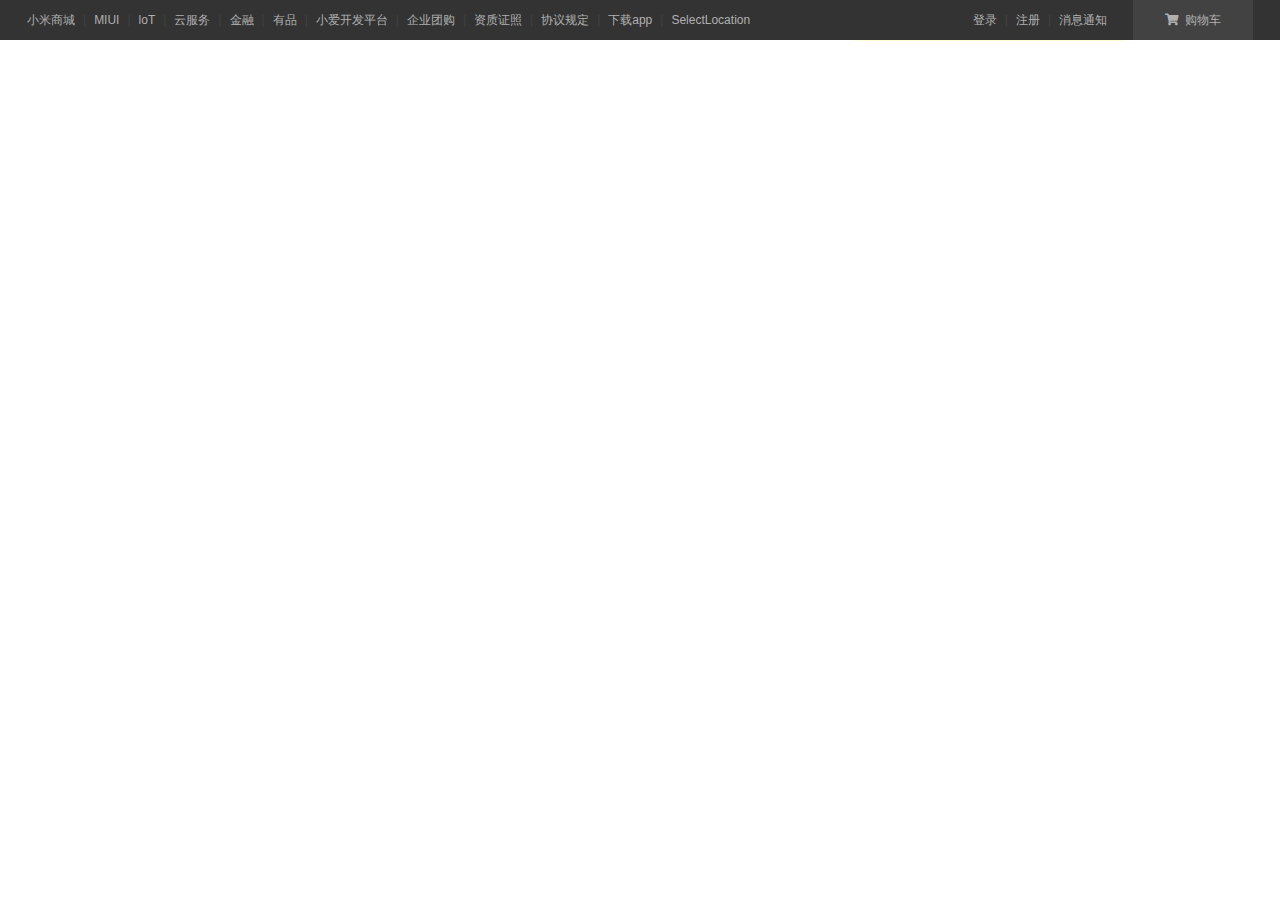
<file: 01.小米/index.html>
<!DOCTYPE html>
<html>
	<head>
		<meta charset="utf-8" />
		<title>小米商城 - 小米10 Pro、Redmi 10X、小米MIX Alpha，小米电视官方网站</title>
		<!-- 引入样式表 -->
		<link rel="stylesheet" href="css/reset.css" />
		<!-- 引入公共样式表 -->
		<link rel="stylesheet" href="css/base.css" />
		<!-- 引入图标字体库 -->
		<link rel="stylesheet" href="fa/css/all.css" />
		<!-- 引入当前页面的样式表 -->
		<link rel="stylesheet" href="css/index.css" />
	</head>
	<body>
		<!-- 顶部导航条 -->
		<!-- 顶部导航条外部容器 -->
		<div class="topbar-wrapper">
			<!-- 创建内部容器 -->
			<div class="topbar w cleafix">
				<!-- 左侧导航条 -->
				<ul class="service">
					<li><a href="javascript:;">小米商城</a></li>
					<li class="line">|</li>
					<li><a href="javascript:;">MIUI</a></li>
					<li class="line">|</li>
					<li><a href="javascript:;">loT</a></li>
					<li class="line">|</li>
					<li><a href="javascript:;">云服务</a></li>
					<li class="line">|</li>
					<li><a href="javascript:;">金融</a></li>
					<li class="line">|</li>
					<li><a href="javascript:;">有品</a></li>
					<li class="line">|</li>
					<li><a href="javascript:;">小爱开发平台</a></li>
					<li class="line">|</li>
					<li><a href="javascript:;">企业团购</a></li>
					<li class="line">|</li>
					<li><a href="javascript:;">资质证照</a></li>
					<li class="line">|</li>
					<li><a href="javascript:;">协议规定</a></li>
					<li class="line">|</li>
					<li><a class="app" href="javascript:;">
						下载app
						<!-- 添加一个弹出层 -->
						<div class="qrcode">
							<img src="img/download.png" alt="小米商城"><span>小米商城App</span>
						</div>
					</a></li>
					<li class="line">|</li>
					<li><a href="javascript:;">SelectLocation</a></li>
				</ul>
				<!-- 购物车 -->
				<ul class="shop-cart">
					<li><a href="javascript:;">
					<i class="fas fa-shopping-cart"></i>
					购物车
					<div class="kongbai">
						<span>购物车里面还没有东西,赶快选购</span>
					</div>
					</a></li>
				</ul>
				<!-- 用户登录注册 -->
				<ul class="user-info">
					<li><a href="javascript:;">登录</a></li>
					<li class="line">|</li>
					<li><a href="javascript:;">注册</a></li>
					<li class="line">|</li>
					<li><a href="javascript:;">消息通知</a></li>
				</ul>
			</div>
		</div>
		
	</body>
</html>
</file>
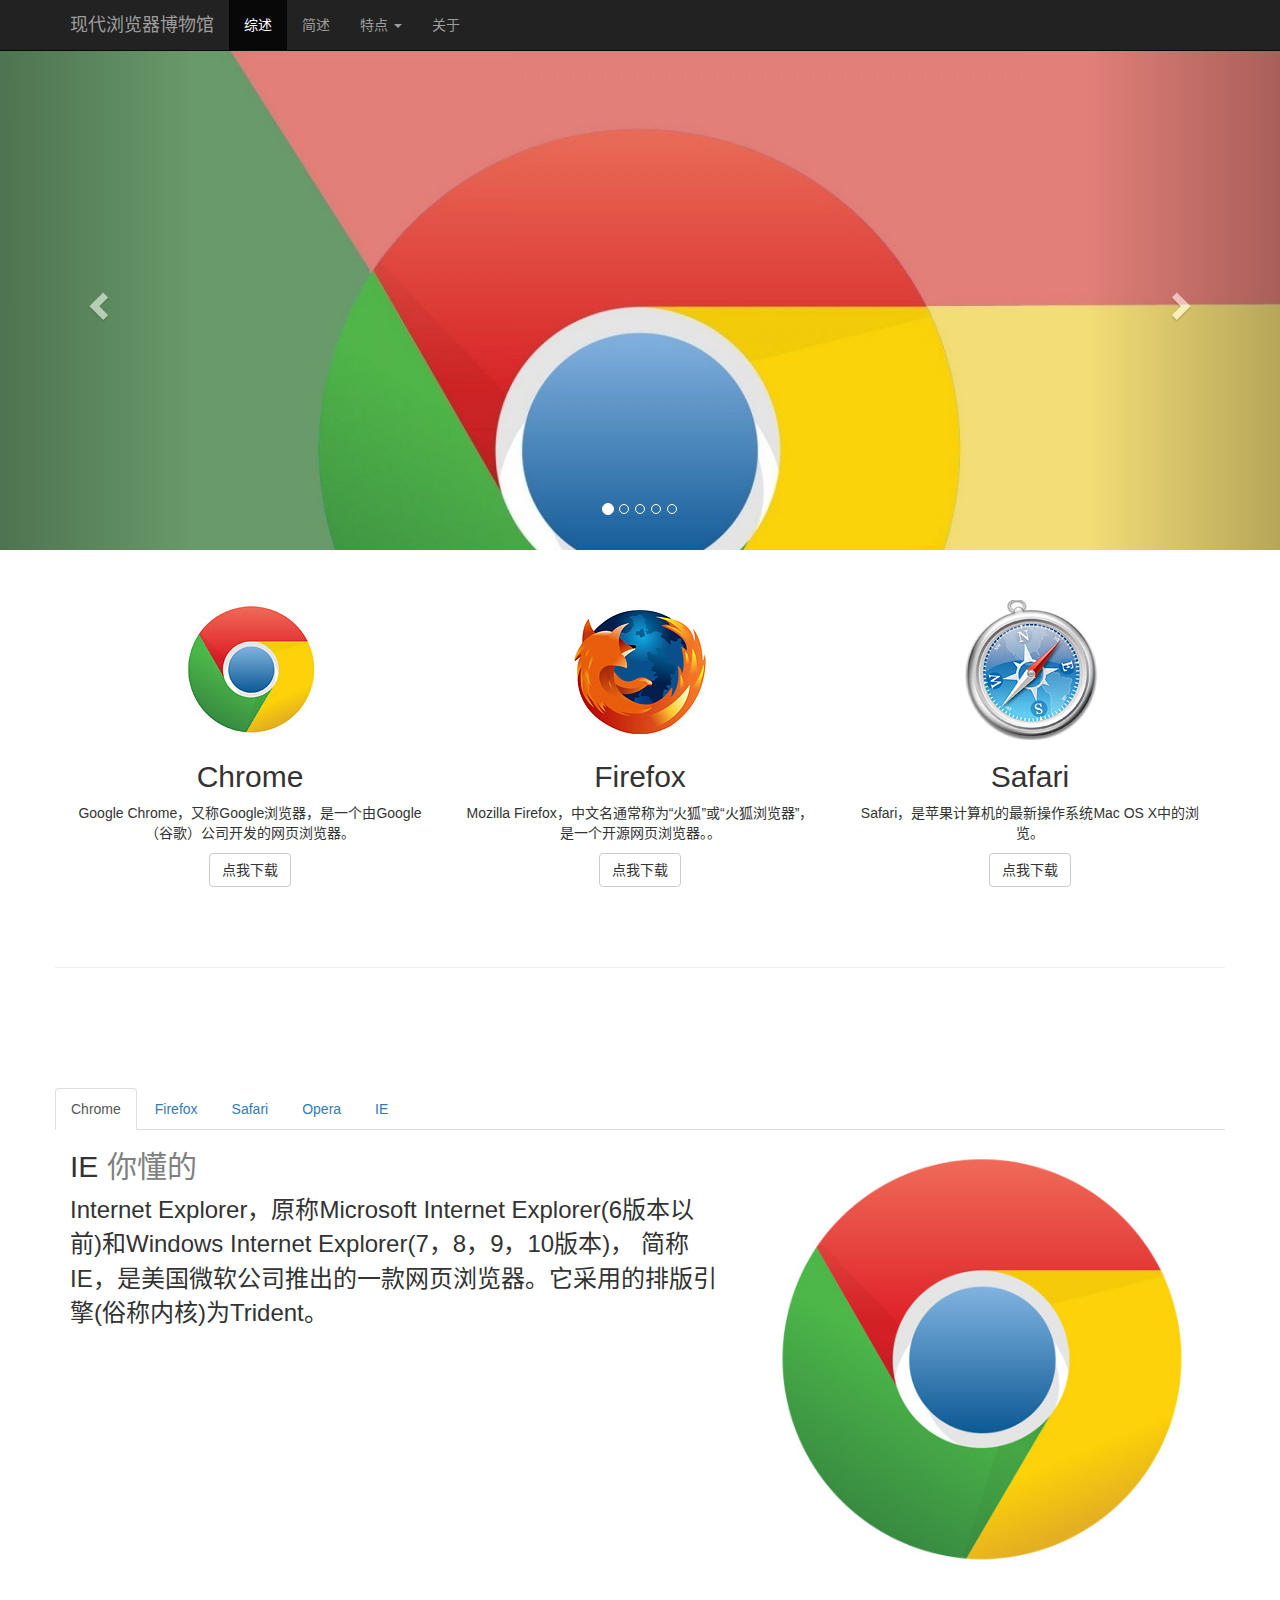
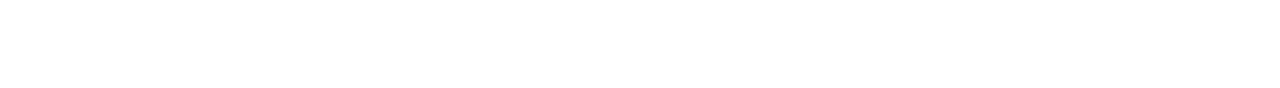
<file: 01_bootstrap_项目/index.html>
<!DOCTYPE html>
<html lang="zh-CN">
  <head>
    <meta charset="utf-8">
    <meta http-equiv="X-UA-Compatible" content="IE=edge">
    <meta name="viewport" content="width=device-width, initial-scale=1">
    <title>Bootstrap</title>
    <!-- Bootstrap -->
    <link href="./css/bootstrap.min.css" rel="stylesheet">
	<style type="text/css">
			body{
				padding: 50px 0;
			}
			img{
				width: 100%;
			}
			.damu-carousel{
				height: 500px;
				overflow: hidden;
			}
			@media only screen and (max-width:768px) {
				.damu-carousel{
					height: 200px;
				}
			}
			.damu-carousel .carousel-inner .item img{
				width: 100%;
			}
			.damu-container img{
				width: auto;
			}
			.damu-container{
				margin-top: 50px;
			}
			.domu-row{
				text-align: center;
			}
			.damu-container2{
				padding: 50px 0;
			}
			#damu-tab .tab-pane span{
				font-size: 24px;
			}
			#damu-tab .tab-pane h2 span{
				font-size: inherit;
				color: gray;
			}
	</style>
  </head>
  <body>
	  <!-- 导航条 -->
   <nav class="navbar navbar-default navbar-inverse navbar-fixed-top">
     <div class="container">
       <!-- Brand and toggle get grouped for better mobile display -->
       <div class="navbar-header">
         <button type="button" class="navbar-toggle collapsed" data-toggle="collapse" data-target="#bs-example-navbar-collapse-1" aria-expanded="false">
           <span class="sr-only">Toggle navigation</span>
           <span class="icon-bar"></span>
           <span class="icon-bar"></span>
           <span class="icon-bar"></span>
         </button>
         <a class="navbar-brand" href="#">现代浏览器博物馆</a>
       </div>
   
       <!-- Collect the nav links, forms, and other content for toggling -->
       <div class="collapse navbar-collapse" id="bs-example-navbar-collapse-1">
         <ul class="nav navbar-nav">
           <li class="active"><a href="#">综述<span class="sr-only">(current)</span></a></li>
           <li><a href="#">简述</a></li>
           <li class="dropdown">
             <a href="#" class="dropdown-toggle" data-toggle="dropdown" role="button" aria-haspopup="true" aria-expanded="false">特点 <span class="caret"></span></a>
             <ul class="dropdown-menu" id="damu-nav">
               <li><a href="#Chrome">Chrome</a></li>
               <li><a href="#Firefox">Firefox</a></li>
               <li><a href="#Safari">Safari</a></li>
               <li><a href="#Opera">Opera</a></li>
			   <li><a href="#IE">IE</a></li>
             </ul>
           </li>
		   <li><a href="javascript:;" data-toggle="modal" data-target="#myModal">关于</a></li>
         </ul>
	   </div>
     </div>
   </nav>
	<!-- 轮播 -->
	<div id="carousel-example-generic" class="carousel slide damu-carousel" data-ride="carousel" data-interval="1000">
	  <ol class="carousel-indicators">
	    <li data-target="#carousel-example-generic" data-slide-to="0" class="active"></li>
	    <li data-target="#carousel-example-generic" data-slide-to="1"></li>
	    <li data-target="#carousel-example-generic" data-slide-to="2"></li>
		<li data-target="#carousel-example-generic" data-slide-to="3"></li>
		<li data-target="#carousel-example-generic" data-slide-to="4"></li>
	  </ol>
	
	  <div class="carousel-inner" role="listbox">
	    <div class="item active">
	      <img src="./images/chrome-big.jpg">
	      <div class="carousel-caption">
	      </div>
	    </div>
	    <div class="item">
	      <img src="images/firefox-big.jpg" alt="...">
	      <div class="carousel-caption">
	      </div>
	    </div>
		<div class="item">
		  <img src="./images/safari-big.jpg">
		  <div class="carousel-caption">
		  </div>
		</div>
		<div class="item">
		  <img src="./images/opera-big.jpg">
		  <div class="carousel-caption">
		  </div>
		</div>
		<div class="item">
		  <img src="./images/ie-big.jpg">
		  <div class="carousel-caption">
		  </div>
		</div>
	  </div>
	  <a class="left carousel-control" href="#carousel-example-generic" role="button" data-slide="prev">
	    <span class="glyphicon glyphicon-chevron-left" aria-hidden="true"></span>
	    <span class="sr-only">Previous</span>
	  </a>
	  <a class="right carousel-control" href="#carousel-example-generic" role="button" data-slide="next">
	    <span class="glyphicon glyphicon-chevron-right" aria-hidden="true"></span>
	    <span class="sr-only">Next</span>
	  </a>
	</div>
   <!-- 三列布局 -->
   <div class="container damu-container">
	   <div class="row domu-row">
			<div class="col-md-4">
				<img src="images/chrome-logo-small.jpg">
				<div class="caption">
				<h2>Chrome</h2>
				<p>Google Chrome，又称Google浏览器，是一个由Google（谷歌）公司开发的网页浏览器。</p>
				<a href="#" class="btn btn-default" role="button">点我下载</a></p>
				</div>
			</div>
			<div class="col-md-4">
				<img src="images/firefox-logo-small.jpg">
				<div class="caption">
					<h2>Firefox</h2>
					<p>Mozilla Firefox，中文名通常称为“火狐”或“火狐浏览器”，是一个开源网页浏览器。。</p>
					<a href="#" class="btn btn-default" role="button">点我下载</a></p>
				</div>
			</div>
			<div class="col-md-4">
				<img src="images/safari-logo-small.jpg">
				<div class="caption">
					<h2>Safari</h2>
					<p>Safari，是苹果计算机的最新操作系统Mac OS X中的浏览。</p>
					<a href="#" class="btn btn-default" role="button">点我下载</a></p>
				</div>
			</div>
	   </div>
   </div>
   <div class="container damu-container2">
   	<hr />
   </div>
   <!-- 标签页 -->
   <div class="container damu-container2" id="damu-tab">
		 <ul class="nav nav-tabs" role="tablist" id="damu-list">
		   <li role="presentation" class="active"><a href="#Chrome" aria-controls="Chrome" role="tab" data-toggle="tab">Chrome</a></li>
		   <li role="presentation"><a href="#Firefox" aria-controls="Firefox" role="tab" data-toggle="tab">Firefox</a></li>
		   <li role="presentation"><a href="#Safari" aria-controls="Safari" role="tab" data-toggle="tab">Safari</a></li>
		   <li role="presentation"><a href="#Opera" aria-controls="Opera" role="tab" data-toggle="tab">Opera</a></li>
		   <li role="presentation"><a href="#IE" aria-controls="IE" role="tab" data-toggle="tab">IE</a></li>
		 </ul>

		 <div class="tab-content" id="damu-tab">
			<div role="tabpanel" class="tab-pane active" id="Chrome">
				<div class="container">
					<div class="row">
						<div class="col-md-7">
							<h2>IE <span>你懂的</span></h2>
							<span>Internet Explorer，原称Microsoft Internet Explorer(6版本以前)和Windows Internet Explorer(7，8，9，10版本)， 简称IE，是美国微软公司推出的一款网页浏览器。它采用的排版引擎(俗称内核)为Trident。</span>
						</div>
						<div class="col-md-5">
							<img src="images/chrome-logo.jpg" />
						</div>
					</div>
				</div>
			</div>
			<div role="tabpanel" class="tab-pane" id="Firefox">
				<div class="container">
					<div class="row">
						<div class="col-md-5">
							<img src="images/firefox-logo.jpg" />
						</div>
						<div class="col-md-7">
							<h2>IE <span>你懂的</span></h2>
							<span>Internet Explorer，原称Microsoft Internet Explorer(6版本以前)和Windows Internet Explorer(7，8，9，10版本)， 简称IE，是美国微软公司推出的一款网页浏览器。它采用的排版引擎(俗称内核)为Trident。</span>
						</div>
					</div>
				</div>
			</div>
			<div role="tabpanel" class="tab-pane" id="Safari">
				<div class="container">
					<div class="row">
						<div class="col-md-7">
							<h2>IE<span> 你懂的</span></h2>
							<span>Internet Explorer，原称Microsoft Internet Explorer(6版本以前)和Windows Internet Explorer(7，8，9，10版本)， 简称IE，是美国微软公司推出的一款网页浏览器。它采用的排版引擎(俗称内核)为Trident。</span>
						</div>
						<div class="col-md-5">
							<img src="images/safari-logo.jpg" />
						</div>
					</div>
				</div>
			</div>
			<div role="tabpanel" class="tab-pane" id="Opera">
		   		<div class="container">
		   			<div class="row">
		   				<div class="col-md-7">
		   					<img src="images/opera-logo.jpg" />
		   				</div>
		   				<div class="col-md-5">
		   					<h2>IE<span> 你懂的</span></h2>
		   					<span>Internet Explorer，原称Microsoft Internet Explorer(6版本以前)和Windows Internet Explorer(7，8，9，10版本)， 简称IE，是美国微软公司推出的一款网页浏览器。它采用的排版引擎(俗称内核)为Trident。</span>
		   				</div>
		   			</div>
		   		</div>
			</div>
			<div role="tabpanel" class="tab-pane" id="IE">
		   		<div class="container">
					<div class="row">
		   				<div class="col-md-7">
							<h2>IE<span> 你懂的</span></h2>
		   					<span>Internet Explorer，原称Microsoft Internet Explorer(6版本以前)和Windows Internet Explorer(7，8，9，10版本)， 简称IE，是美国微软公司推出的一款网页浏览器。它采用的排版引擎(俗称内核)为Trident。</span>
		   				</div>
		   				<div class="col-md-5">
		   					<img src="images/ie-logo.jpg" />
		   				</div>
		   			</div>
		   		</div>
			</div>
		 </div>
   </div>
	<!-- 模态框 -->
	<div class="modal fade" tabindex="-1" role="dialog" id="myModal">
	  <div class="modal-dialog" role="document">
	    <div class="modal-content">
	      <div class="modal-header">
	        <button type="button" class="close" data-dismiss="modal" aria-label="Close"><span aria-hidden="true">&times;</span></button>
	        <h4 class="modal-title">模态框</h4>
	      </div>
	      <div class="modal-body">
	        <p>我是一个模态框</p>
	      </div>
	      <div class="modal-footer">
	        <button type="button" class="btn btn-default" data-dismiss="modal">Close</button>
	      </div>
	    </div>
	  </div>
	</div>
	
	<!-- jQuery (Bootstrap 的所有 JavaScript 插件都依赖 jQuery，所以必须放在前边) -->
    <script src="./js/jquery.min.js"></script>
    <!-- 加载 Bootstrap 的所有 JavaScript 插件。你也可以根据需要只加载单个插件。 -->
    <script src="./js/bootstrap.min.js"></script>
	<script type="text/javascript">
		$(function(){
			$("#damu-nav li a").click(function(e){
				var href = $(this).attr("href")
				$(document).scrollTop($("#damu-tab").offset().top-100)
				$("#damu-list li a[href="+href+"]").tab("show")
				e.preventDefault()
			})
		})
	</script>
  </body>
</html>
</file>
<file: 01.小米/css/base.css>
/* 公共样式 */
.cleafix::before,
.cleafix::after{
	content: '';
	display: table;
	clear: both;
}

/* 清除下划线 */
a{
	text-decoration: none;
}

body{
	font: 14px/1.5 Helvetica Neue,Helvetica,Arial,Microsoft Yahei,Hiragino Sans GB,Heiti SC,WenQuanYi Micro Hei,sans-serif;
	color: #333;
	background-color: #fff;
	min-width: 1226px;
}
/* 设置一个类 用来表示中间容器的宽度 */
.w{
	/* 容器宽度 */
	width: 1226px;
	/* 容器居中 */
	margin: 0 auto;
}
</file>
<file: 01.小米/css/index.css>
/* 主页index.html的样式表 */

/* 顶部导航条的容器 */
.topbar-wrapper{
    /* 设置宽度全屏 */
    width: 100%;
    /* 设置高度和行高 */
    height: 40px;
    line-height: 40px;
    /* 设置背景颜色 */
    background-color: #333;
}
/* 设置超链接的颜色 */
.topbar a{
    font-size: 12px;
    color: #b0b0b0;
    display: block;
}

/* 设置超链接移入的效果 */
.topbar a:hover{
    color: #fff;
}

/* 设置中间分割线 */
.topbar .line{
    font-size: 12px;
    color: #424242;
    margin: 0 8px;
}

/* 设置左侧导航栏 */
.service, .topbar li{
    float: left;
}
.app{
    position: relative;
}
/* 设置app下的小三角 */
/* .app-wrapper:hover > .app::after{ */
.app::after{
    content: '';
    display: none;
    /* 设置绝对定位 */
    position: absolute;
    width: 0;
    height: 0;
    /* 设置四个方向的边框 */
    border: 8px solid transparent;
    /* 去除上边框 */
    border-top: none;
    /* 单独设置下边框的颜色 */
    border-bottom-color: #fff;
    bottom: 0;
    left: 0;
    right: 0;
    margin:auto;
}

.app:hover .qrcode,
.app:hover::after{
    display: block;
    height: 148px;
}

/* .app-wrapper:hover>.app .qrcode{
    display: block;

} */
/* 设置下载app的下拉 */
.app .qrcode{
    /* display: none; */
    position: absolute;
    left: -40px;
    width: 124px;
    /* height: 148px; */
    height: 0;
    overflow: hidden;
    /* margin-left: -62px; */
    line-height: 1;
    text-align: center;
    background-color: #fff;
    box-shadow: 0 0 10px rgba(0, 0, 0, .3);

    /* transition: 用于为样式设置过渡效果 */
    transition: height 0.3s;

    z-index: 9999;
}

/* 设置二维码图片 */
.app .qrcode img{
    width: 90px;
    margin: 17px;
    margin-bottom: 10px;
}

/* 设置二维码中的文字 */
.app .qrcode span{
    font-size: 14px;
    color: #000;
}

/* 设置右侧导航栏 */
.shop-cart, .user-info{
    float: right;
}

.shop-cart{
    margin-left: 26px;
}

/* 设置购物车的样式 */
.shop-cart a{
    width: 120px;
    background-color: #424242;
    text-align: center;
}

.shop-cart:hover a,.shop-cart:hover .kongbai {
    background-color: #fff;
    color: #FFFF00;
	display: block;
	height: 80px;
}

.shop-cart i{
    margin-right: 2px;
}
.shop-cart .kongbai{
	position: relative;
}
.shop-cart .kongbai{
	/* display: none; */
	position: absolute;
	right: 155px;
	width: 270px;
	height: 0px;
	border: 1px solid #FFFFD5;
	border-top: none;
	overflow: hidden;
}
</file>
